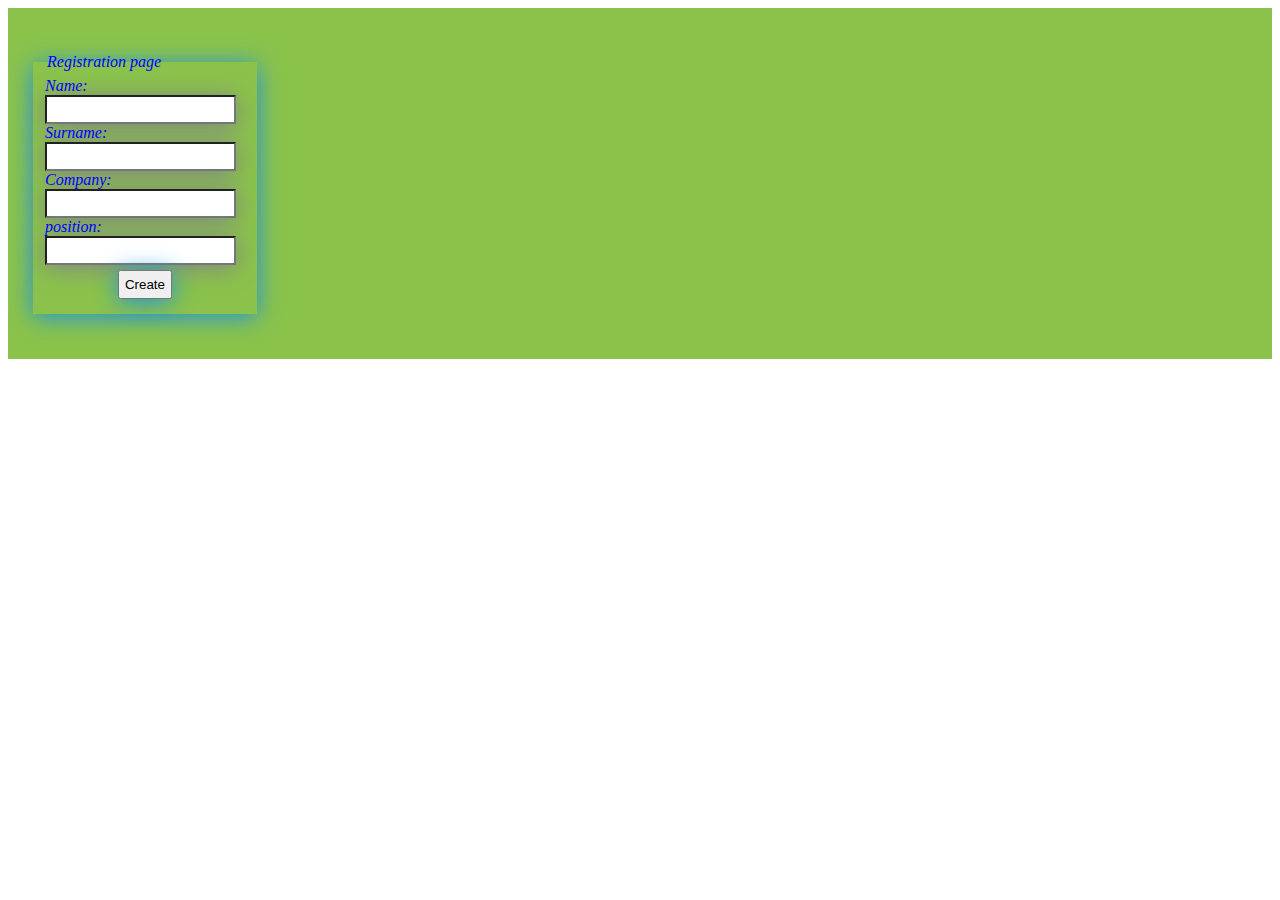
<file: homeworks/inheritance/index.html>
<!DOCTYPE html>
<html lang="en">
<head>
    <meta charset="UTF-8">
    <meta name="viewport" content="width=device-width, initial-scale=1.0">
    <meta http-equiv="X-UA-Compatible" content="ie=edge">
    <link rel="stylesheet" type="text/css" href="style.css">
    <title>Document</title>
</head>
<body>
        <div class="wrapper">
                <form>
                        <fieldset> 
                        <legend>Registration page</legend>
                        <label>
                                Name:
                                <input type="name" id="name" value="">
                         </label>
                         <label>
                                Surname:
                                    <input type="surname" id="surname" value="">
                         </label>
                        <label>
                                 Company:
                                <input type="tel" id="company" value="">
                        </label>
                        <label>
                                 position:
                                <input type="text" id="position" value="">
                            </label>
                        <input type="button" class="button"  value="Create" onclick="myFunction()" >
                
                        </fieldset>
                        
                </form>
            </div>






    <script  src="main.js"></script>
</body>
</html>
</file>
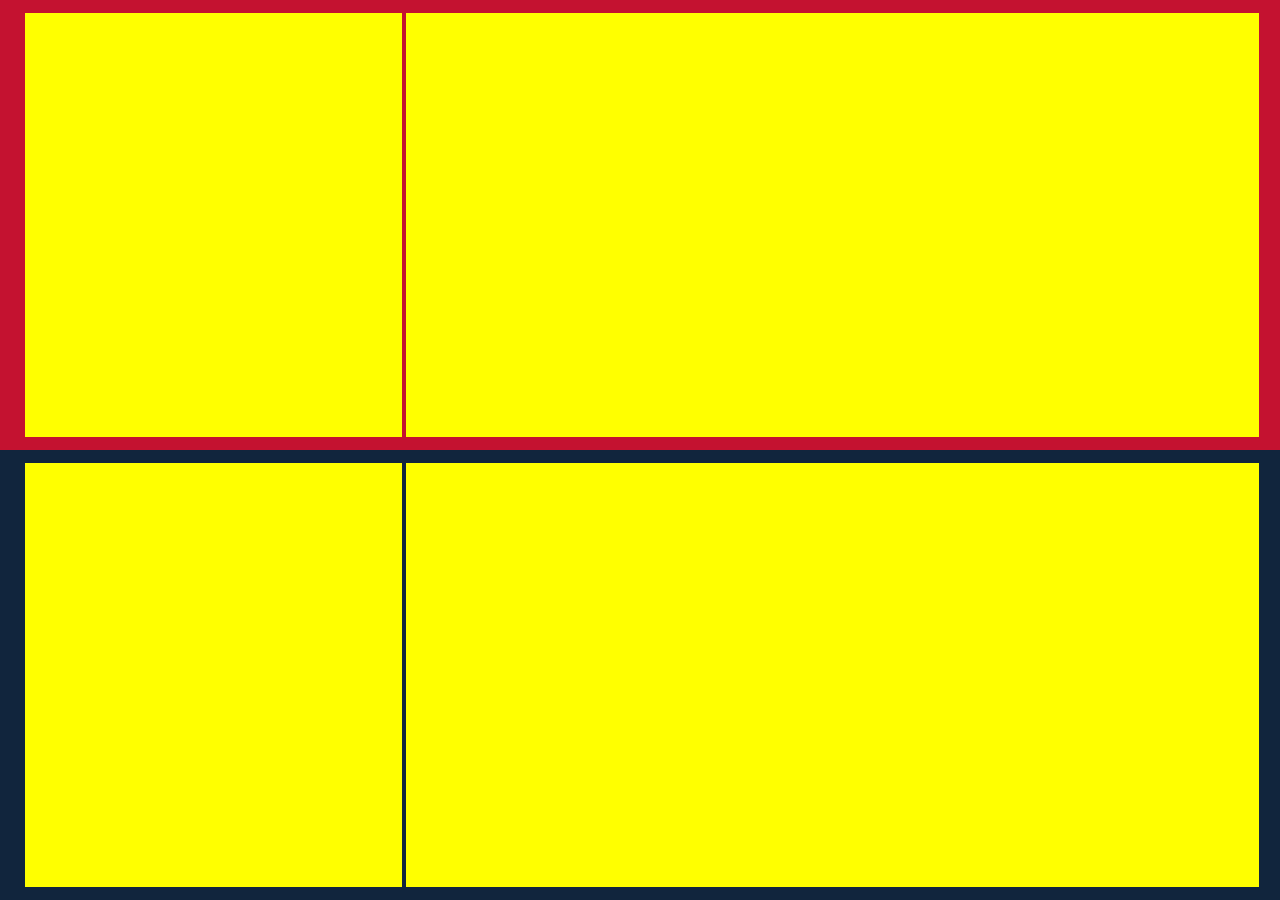
<file: index1.html>
<!DOCTYPE html>
<html lang="en">
<head>
    <meta charset="UTF-8">
    <meta name="viewport" content="width=device-width, initial-scale=1.0">
    <meta http-equiv="X-UA-Compatible" content="ie=edge">
    <link rel="stylesheet" type="text/css" href="style1.css">
    <title>Document</title>
</head>
<body>
    <div class="wrapper">
        <div class="red_container">
            <div></div>
            <div></div>
        </div>
        <div class="blue_container">
            <div></div>
            <div></div>
        </div>
    </div>
    
    
</body> 
</html>
</file>
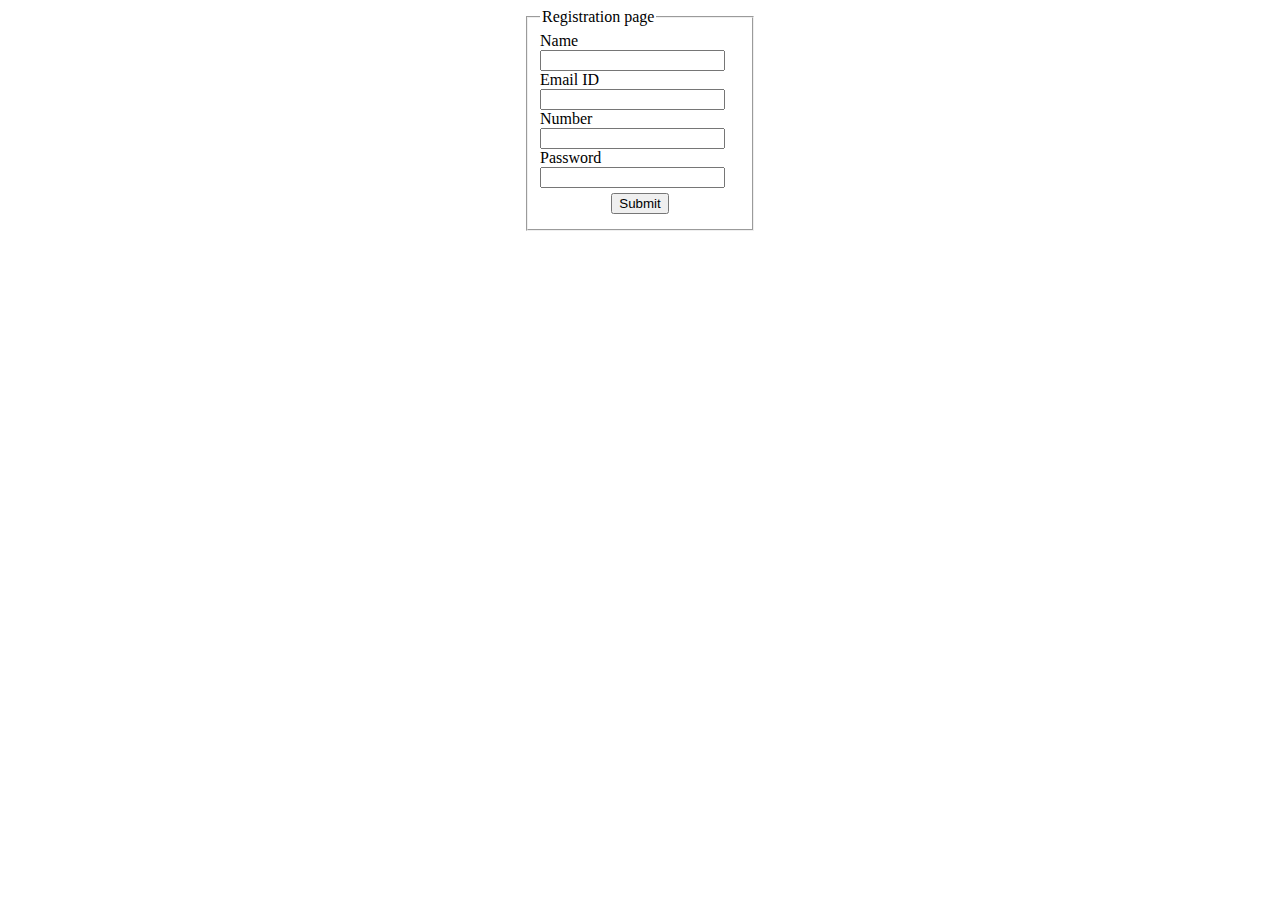
<file: index2.html>
<!DOCTYPE html>
<html lang="en">
<head>
    <meta charset="UTF-8">
    <meta name="viewport" content="width=device-width, initial-scale=1.0">
    <meta http-equiv="X-UA-Compatible" content="ie=edge">
    <link rel="stylesheet" type="text/css" href="style2.css">
    <title>Document</title>
</head>
<body>
   
<form>
        <fieldset> 
        <legend>Registration page</legend>
        <label>
                Name
                <input type="name" value="">
         </label>
         <label>
                Email ID
                    <input type="email" value="">
         </label>
        <label>
                 Number
                <input type="number" value="">
        </label>
        <label>
                 Password
                <input type="password" value="">
            </label>
        <input type="Submit" class="button"  >

        </fieldset>
        
        </form>
         
</body>
</html>
</file>
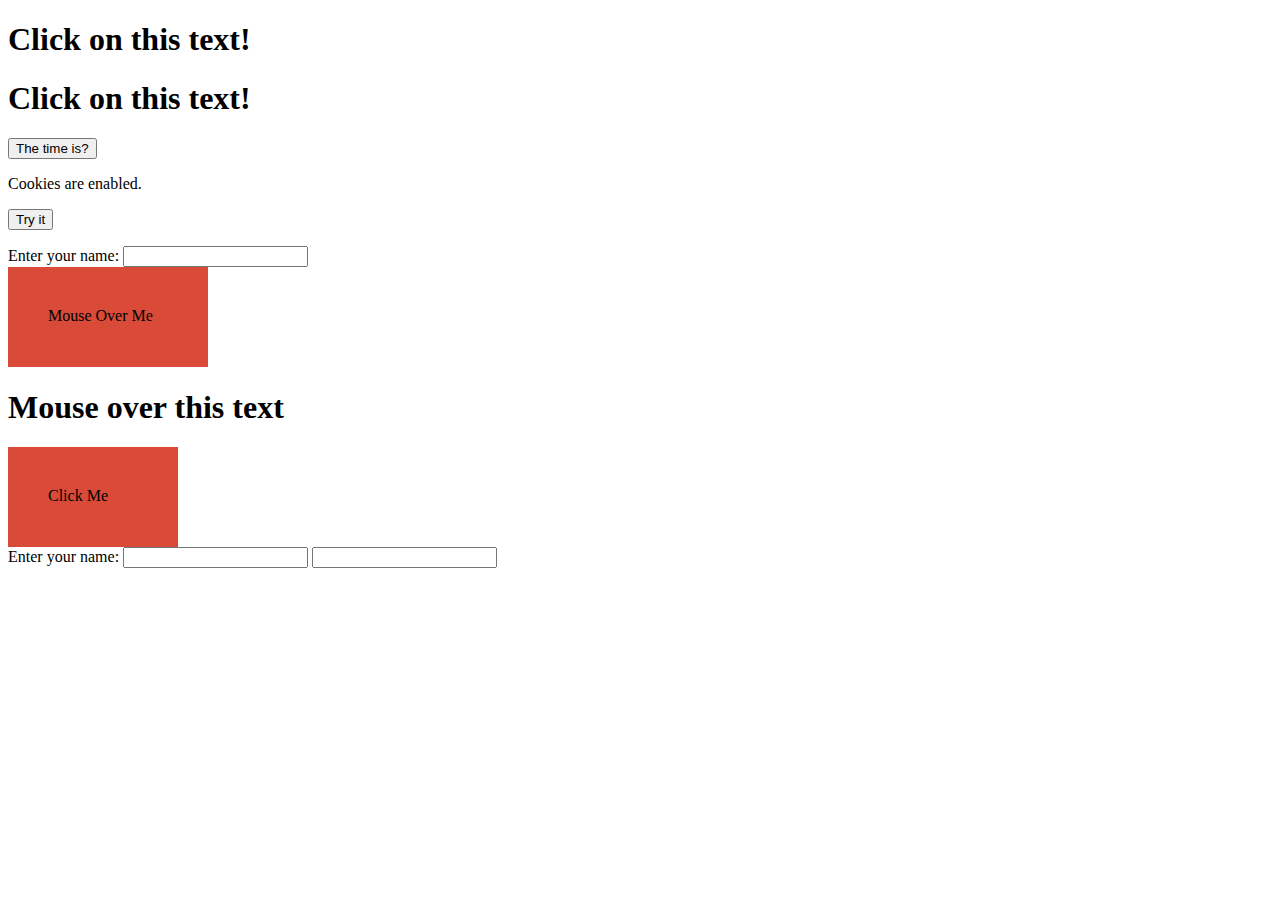
<file: events/domEvents.html>
<!DOCTYPE html>
<html>
<body onload="checkCookies()">

    <!-- example1 oclick event, version1 , version 2-->
<h1 onclick="this.innerHTML = 'Ooops!'">Click on this text!</h1>
<h1 onclick="changeText(this)">Click on this text!</h1>

 <!-- example2 displayDate funcctiony teghi kunena , erb buttony seghmenq-->
<button onclick="displayDate()">The time is?</button>
<p id="demo"></p>

 <!-- example3 karogh enq naev assign anel function html dom elementin-->
 <button id="myBtn">Try it</button>

<p id="demo1"></p>

<!-- example4 onload and onunload events , see the example on body-->

<p id="demo2"></p>

<!-- example5 onchange event-->
Enter your name: <input type="text" id="fname5" onchange="myFunction5()">

<!-- example6 onmouseover, onmouseout events, version 1, version2 -->
<div onmouseover="mOver(this)" onmouseout="mOut(this)" 
style="background-color:#D94A38;width:120px;height:20px;padding:40px;">
Mouse Over Me</div>

<h1 onmouseover="style.color='red'"
onmouseout="style.color='black'">
Mouse over this text</h1>
<!-- example7 onmousedown, onmouseup and onclick Events-->
<div onmousedown="mDown(this)" onmouseup="mUp(this)"
style="background-color:#D94A38;width:90px;height:20px;padding:40px;">
Click Me</div>

<!-- example8 onfocus Event-->
Enter your name: <input type="text" onfocus="myFunction(this)">

<!-- example9 onkeydown Event-->
<input type="text" onkeydown="myFunction()">

<!-- example0 animationend Event, see example 
https://www.w3schools.com/jsref/tryit.asp?filename=tryjsref_animationstart
-->


<!-- The addEventListener() method -->




<script>
    //example1 
    function changeText(h1) {
      h1.innerHTML = "Ooops!";
    }

//example2
function displayDate() {
  document.getElementById("demo").innerHTML = Date();
}
//example3
document.getElementById("myBtn").onclick = displayDate;

function displayDate() {
  document.getElementById("demo1").innerHTML = Date();
}

//example4 
function checkCookies() {
  var text = "";
  if (navigator.cookieEnabled == true) {
    text = "Cookies are enabled.";
  } else {
    text = "Cookies are not enabled.";
  }
  document.getElementById("demo").innerHTML = text;
}
//example5
function myFunction5() {
  var x = document.getElementById("fname5");
  x.value = x.value.toUpperCase();
}
//example6
function mOver(obj) {
  obj.innerHTML = "Thank You"
}
function mOut(obj) {
  obj.innerHTML = "Mouse Over Me"
}
//example7 
function mDown(obj) {
  obj.style.backgroundColor = "#1ec5e5";
  obj.innerHTML = "Release Me";
}

function mUp(obj) {
  obj.style.backgroundColor="#D94A38";
  obj.innerHTML="Thank You";
}
//example8 
function myFunction(x) {
  x.style.background = "yellow";
}
//example9 
function myFunction() {
  alert("You pressed a key inside the input field");
}

    </script>
</body>
</html>
</file>
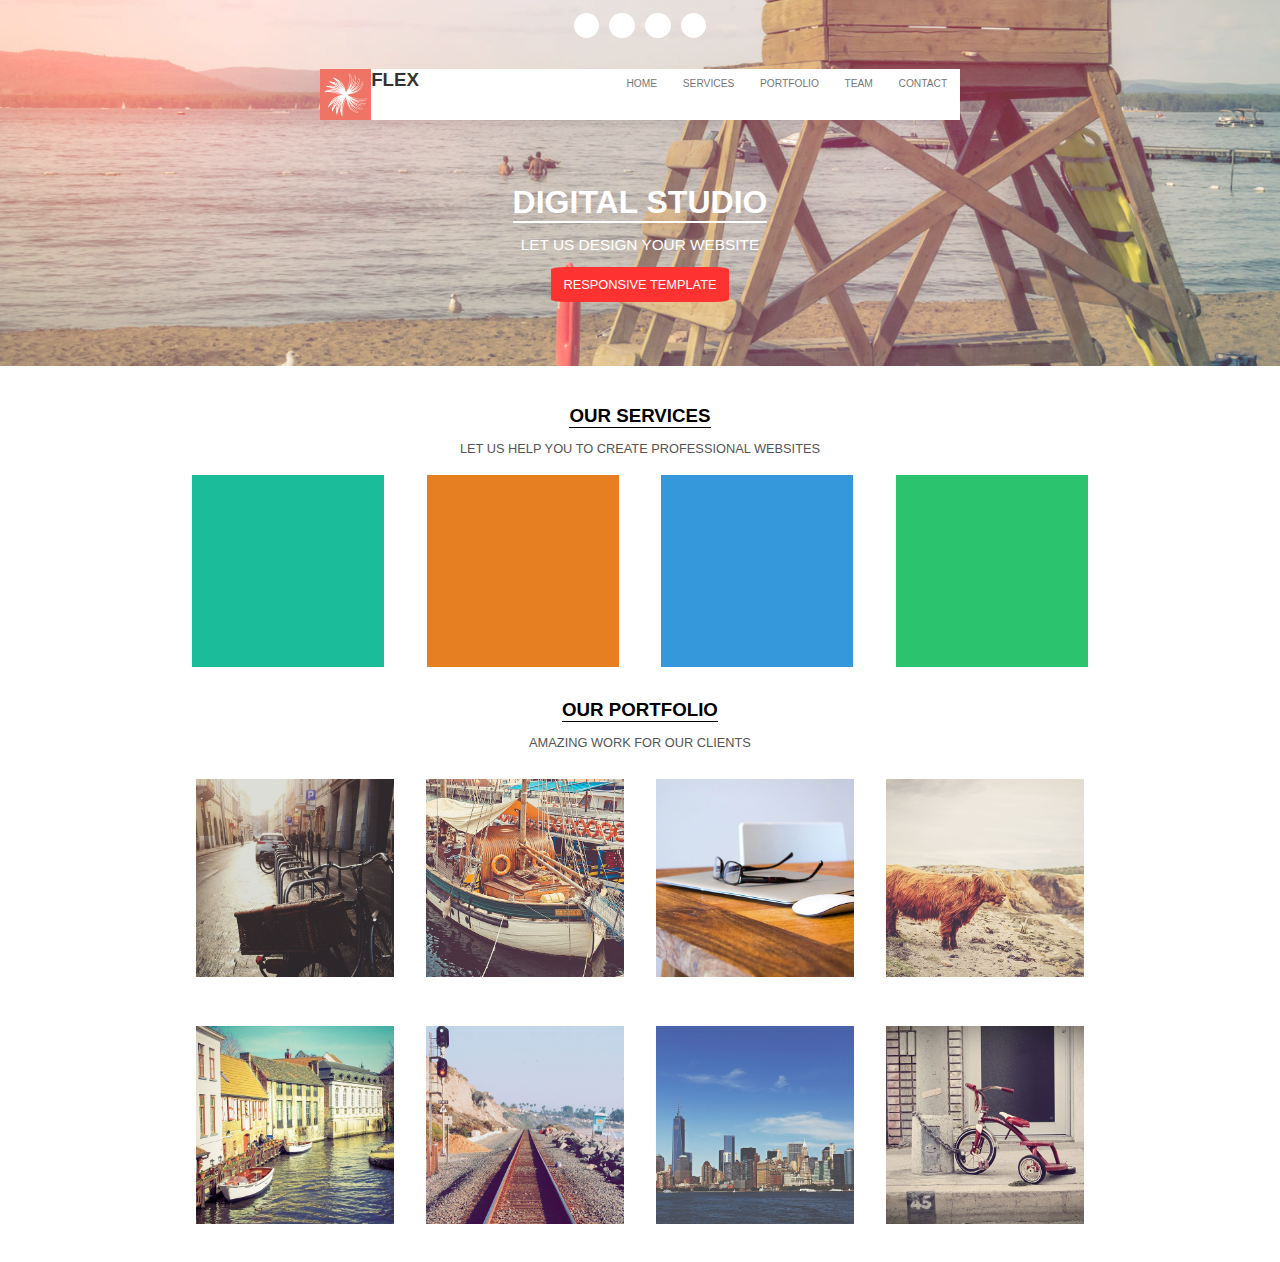
<file: New folder/index_ex.html>
<!DOCTYPE html>
<html lang="en">
<head>
    <meta charset="UTF-8">
    <meta name="viewport" content="width=device-width, initial-scale=1.0">
    <meta http-equiv="X-UA-Compatible" content="ie=edge">
    <link rel="stylesheet" href="https://cdnjs.cloudflare.com/ajax/libs/font-awesome/4.7.0/css/font-awesome.min.css">
    <link rel="stylesheet" type="text/css" href="style_ex.css"> <link rel="stylesheet" href="https://use.fontawesome.com/releases/v5.6.3/css/all.css" integrity="sha384-UHRtZLI+pbxtHCWp1t77Bi1L4ZtiqrqD80Kn4Z8NTSRyMA2Fd33n5dQ8lWUE00s/" crossorigin="anonymous">
</head>
    <title>Temp_exaples </title>
</head> 
<body>
    <div id="container">
        <div id = "header">
            <nav> </nav>
            <div id="main_menu"  onclick="showMenu()">
            </div>
            
        </div>
    
        <section>
            <h3>OUR SERVICES</h3>
            <p>LET US HELP YOU TO CREATE PROFESSIONAL WEBSITES</p>
            <div class="square_items">
                <div id="test1" onclick="decr()"> <i class="far fa-file-code"></i></div>
                <div class="test"><i class="far fa-paper-plane"></i> </div>
                <div class="test"><i class="fas fa-landmark"></i></div>
                <div class="test"><i class="fas fa-flask"></i></div>
            </div>
            <h3>OUR PORTFOLIO</h3>
            <p>AMAZING WORK FOR OUR CLIENTS</p>
            <div class="gellary"></div>
        </section>

    </div>






    <script src="main_ex.js"></script>
</body>
</html>

<!-- 460px -->
</file>
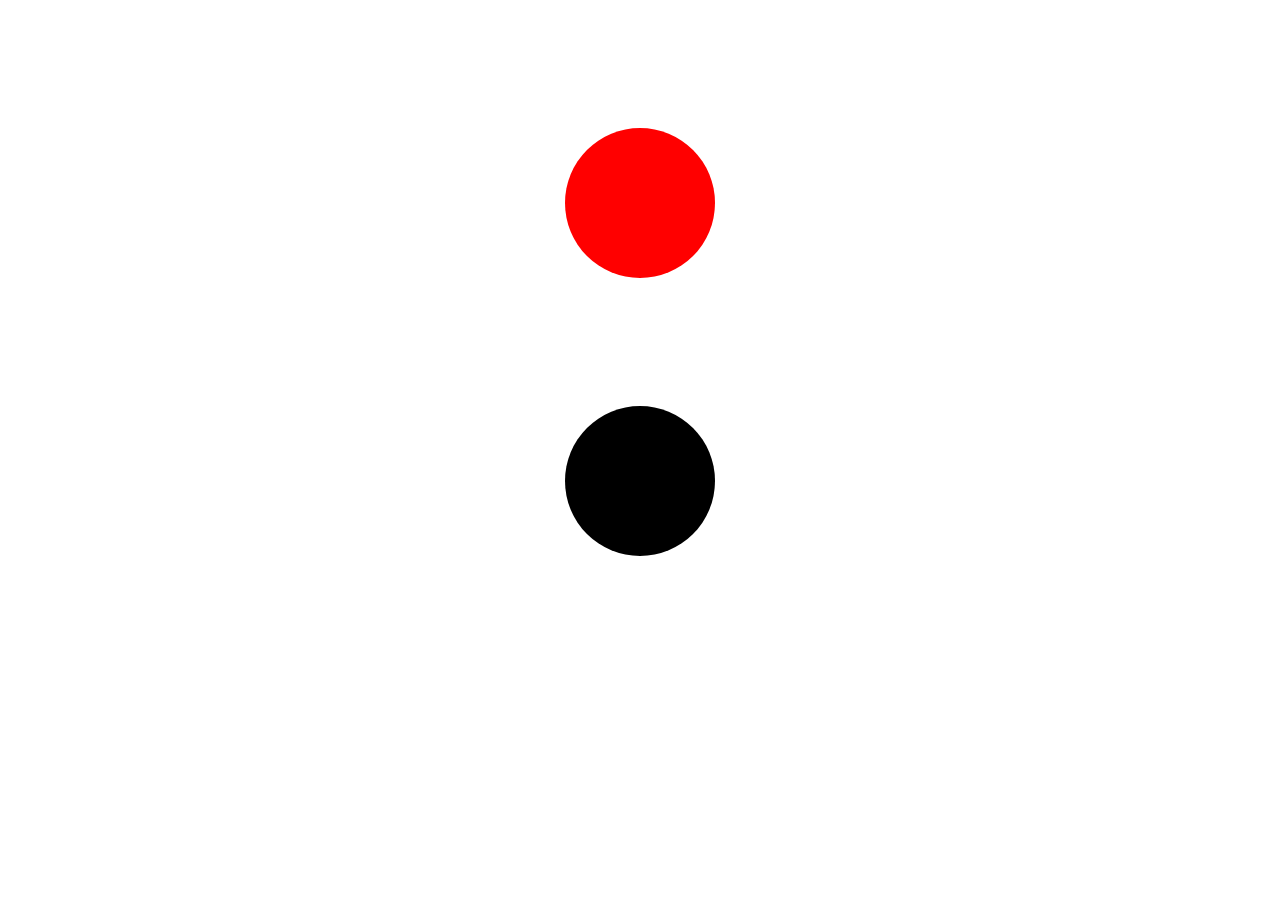
<file: homeworks/Task6animations/index6.html>
<!DOCTYPE html>
<html lang="en">
<head>
    <meta charset="UTF-8">
    <meta name="viewport" content="width=device-width, initial-scale=1.0">
    <meta http-equiv="X-UA-Compatible" content="ie=edge">
    <link rel="stylesheet" href="style6.css">
    <title>Document</title>
</head>
<body>
    <div id="red_circle" onclick="myFunction(event)"></div>
    <div id="black_circle" onclick="myFunction(event)"></div>



    <script src="main6.js"> </script>
</body>
</html>
</file>
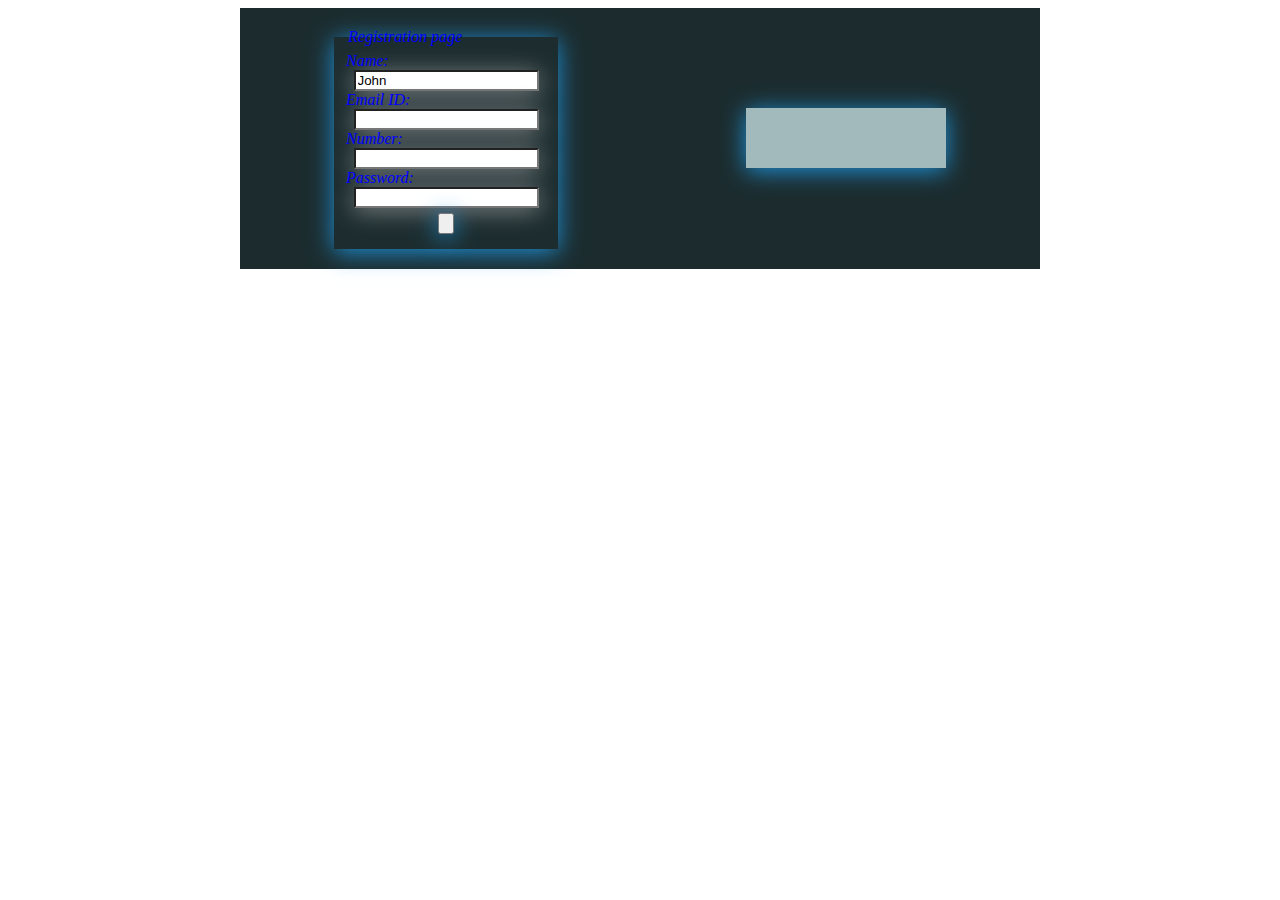
<file: homeworks/Task7forms/index7.html>
<!DOCTYPE html>
<html lang="en">
<head>
    <meta charset="UTF-8">
    <meta name="viewport" content="width=device-width, initial-scale=1.0">
    <meta http-equiv="X-UA-Compatible" content="ie=edge">
    <link rel="stylesheet" href="style7.css">
    <title>Document</title>
</head>
<body>
    <div class="wrapper">
            <form>
                    <fieldset> 
                    <legend>Registration page</legend>
                    <label>
                            Name:
                            <input type="name" id="name" value="John">
                     </label>
                     <label>
                            Email ID:
                                <input type="email" id="email" value="">
                     </label>
                    <label>
                             Number:
                            <input type="tel" id="tel" value="">
                    </label>
                    <label>
                             Password:
                            <input type="password" id="pass" value="">
                        </label>
                    <input type="button" class="button" onclick="myFunction()" >
            
                    </fieldset>
                    
                    </form>
            <div class="values">
                   
                <p id="name-1"> </p>
                <p id="email-1">  </p>
                <p id="tel-1">  </p>
                <p id="pass-1">  </p>
            </div>



    </div>





    <Script src="main7.js"></Script>
</body>
</html>
</file>
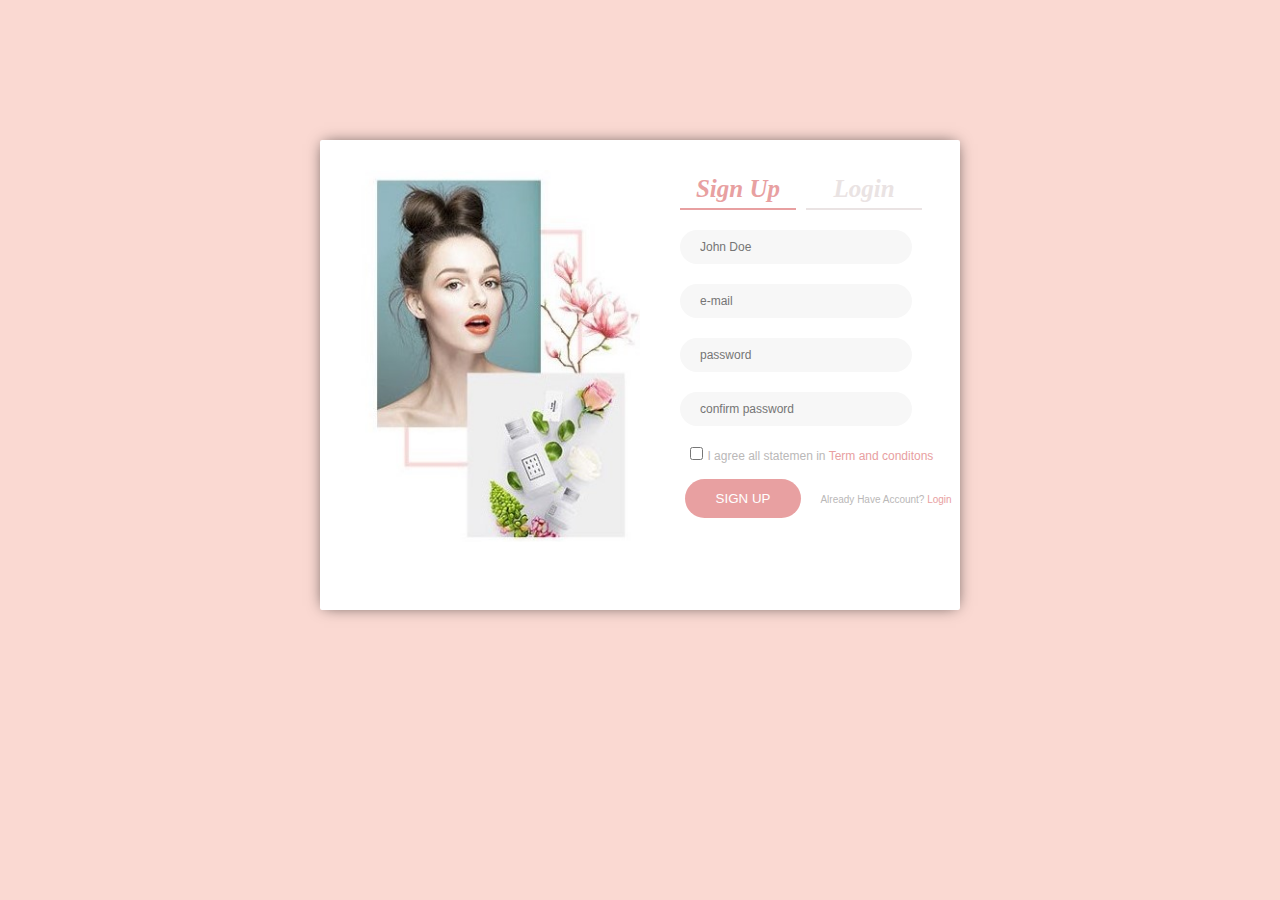
<file: homeworks/Task8 forms/index8.html>
<!DOCTYPE html>
<html lang="en">
<head>
    <meta charset="UTF-8">
    <meta name="viewport" content="width=device-width, initial-scale=1.0">
    <meta http-equiv="X-UA-Compatible" content="ie=edge">
    <link rel="stylesheet" type="text/css" href="style8.css">
    <title>forms</title>
</head> 
<body>
        <div class="main_bg">
                <div class="container">
                    <div class="first_item"></div>
                    <div class="second_item">
                            <div class="reg_form">
                                    <div class="sign_up" onclick="signUp()"><p class="signup_p">Sign Up</p> </div>
                                    <div class="Login" onclick="Login()"><p class="login_p">Login</p></div>
                            </div>
                            <div id="form_sectiion">  
                                <form id="signUp_form" >
                                    <input type="name" class="inputs" id="form_name" value="" placeholder="John Doe">
                                    <input type="email" class="inputs" id="form_email" value="" placeholder="e-mail">
                                    <p id="mess_email">e-mail not in correct format</p>
                                    <input type="password" class="inputs" id="form_psw" value="" placeholder="password"   pattern="(?=.*\d)(?=.*[a-z])(?=.*[A-Z]).{8,}" title="Must contain at least one number and one uppercase and lowercase letter, and at least 8 or more characters" required>
                                    <p id="mess_pass">Password not in correct format!!</p>
                                    <input type="password" class="inputs" id="confirm_psw" value="" placeholder="confirm password" >
                                    <span id="message">Your password and confirmation password do not match!!</span>
                                    <input type="checkbox" class="checkbox"> 
                                    <span>I agree all statemen in <a href="#"> Term and conditons</a></span>
                                    <input type="button" id="button" value="SIGN UP" onclick="validateForm()">
                                    <span class="sec_span">Already Have Account? <a href="#"> Login</a></span>
                                </form>
                                <form id="login_form">
                                        <input type="name" class="inputs" id="login_username" value="" placeholder="Username">
                                        <input type="password" class="inputs" id="login_password" value="" placeholder="Password">
                                        <p id="mess_pass2"></p>
                                        <input type="checkbox" class="checkbox"> 
                                         <span>Remember me <a href="#"> / Forget password?</a></span>
                                        <input type="button" id="button" value="Login"  onclick="validateLogin()">
    
                                </form>
                            </div>
                           
                        <p id="demo"></p>    
                </div>
                
            </div>
    <script src="main8.js"></script>
</body>
</html>
</file>
<file: homeworks/inheritance/style.css>
.wrapper {
    background-color: #8BC34A;
    display: flex;
    margin: auto;

}
legend{
    color: blue;
}
form {
    margin: 25px;
}
label {
    color:blue;
    margin: auto;
    display: block;
}

input {
    display: block;
    padding: 5px;
    box-shadow: 0px 3px 23px 0px rgba(127,132,135,1);
}
.button {
    margin: 5px auto;
    box-shadow: 0px 3px 23px 0px rgba(31,146,217,1);
}
fieldset {
    
    background-color: #a2babb03;
    box-shadow: 0px 3px 23px 0px rgba(31,146,217,1);
    border-color: #23d9e8;
    width: 200px;
    font-style: italic;
    margin: 20px auto;
    border: none;
}

.values {
    background-color: #a2babb;
    width: 200px;
    height: 60px;
    box-shadow: 0px 3px 23px 0px rgba(31,146,217,1);
    border: none;
    margin: auto;
    

}
</file>
<file: style1.css>
html, body, .wrapper {
    width: 100%;
    height: 100%;
}
body{
    margin:0;
    background: lightblue;
}
.wrapper > div{
    padding: 1%;
    box-sizing: border-box;
}
.wrapper > div:first-child {
    background:#c41230;
    width: 100%;
    height: 50%;
}
.wrapper > div:last-child{
    background: #11253d;
    width: 100%;
    height: 50%;
}
.red_container>div:first-child {
    width: 30%;
    background: yellow;
    height: 100%;
    display: inline-block;
    margin-left: 1%;

}
.red_container>div:last-child{
    width: 68%;
    background: yellow;
    height: 100%;
    display: inline-block;
}
.blue_container>div:first-child {
    width: 30%;
    background: yellow;
    height: 100%;
    display: inline-block;
    margin-left: 1%;

}
.blue_container>div:last-child{
    width: 68%;
    background: yellow;
    height: 100%;
    display: inline-block;
}
</file>
<file: style2.css>
label {
    display: block;
}
input {
    display: block;
}
.button {
    margin: 5px auto;
}
fieldset {
    width: 200px;
   
    margin: 0 auto;
}
</file>
<file: New folder/style_ex.css>
*{
    padding: 0;
    margin: 0;
    box-sizing: border-box;
    list-style-type: none;
    text-decoration: none;
}
html, body{
    width: 100%;
    font-family: Arial, Helvetica, sans-serif;
}
#container {
    width: 100%;
}
#header{
        /* height: 26vw; */
        background: url('images/slide1.jpg');
        opacity: 0.8;
        background-size: cover;
        display: flex;
        justify-content: flex-start;
        flex-direction: column;
        align-items: center;
}

.nav{
    display: flex;
    justify-content: space-between;
    align-items: center;
    width: 80%;
    height: 4vw;
}

.social_icon{
    display: flex;
    justify-content: center;
    width: 30vw;
    margin: auto;

}
.social_icon span {
    padding: 10px;
    font-size: 0.8vw;
    background: white;
    width: 2vw;
    height: 2vw;
    margin-right: 5px;
    margin-left: 5px;
    border-radius: 50%;
    display: flex;
    justify-content: center;
    align-items: center;

}
#main_menu {
    display: flex;
    width: 50vw;
    background: white;
    margin-top: 2vh;
}
.logo{
    width: 4vw;
    height: 4vw;
    background-image: url('images/logo.png');
    background-size: cover;
}

 header h3{
    font-size: 2vw;
    color: red;
    margin-left: 0.5vw;
    margin-top: 1vw
}
.menu_list {
    height: 100%;
    flex-grow: 2;
    display: flex;
    justify-content: flex-end;
    padding-left: 3vw;
    

}

.menu_list>li{
    height: 100%;
    border-top: 2px solid transparent;
    display: flex;
    transition: 0.3;
    justify-content: center;
    align-items: center;
}
.menu_list a{
    display: inline-block;
    padding: 0.5vw 1vw;
    color: #555;
    font-size: 0.8vw;
}
.menu_list a:hover{
    color: orange;
    border-top: 2px solid orange; 
}
#header>h2{
    color: white;
    font-size: 2.5vw;
    border-bottom: 2px solid white;
    margin-top: 5vw;
}
#header>p{
    font-size: 1.2vw;
    color: white;
    margin-top: 1vw;
}
#header>button{
    font-size: 1vw;
    color: white;
    background: red;
    padding: 0.8vw 1vw;
    border: none;
    border-radius: 8%;
    margin-top: 1vw;
    margin-bottom: 5vw;
}
section{
    
    display: flex;
    flex-direction: column;
    justify-content: center;
    align-items: center;
    margin-top: 2vw;
    padding-top: 1vw;
}

section>h3{
    border-bottom: 1px solid black;
}
section>p{
    color: #555;
    font-size: 1vw;
    margin-top: 1vw;
}
section>.square_items{
    width: 70%;
    display: flex;
    justify-content: space-between;
    margin-top: 1.5vw;
    margin-bottom: 1.5vw;
    padding-bottom: 1vw;
}
section>.square_items>*{
    font-size: 2vw;
    width: 15vw;
    height: 15vw;
    color: white;
    display: flex;
    justify-content: center;
    align-items: center;
}
section>.square_items>*:nth-child(1){
    background: #1BBC9A;
}
section>.square_items>*:nth-child(2){
    background: #E67F22;
}
section>.square_items>*:nth-child(3){
    background: #3598DB;
}
section>.square_items>*:nth-child(4){
    background: #2BC36D;
}
.gellary{
    margin-top: 1.5vw;
    width: 71%;
    flex-direction: row;
    flex-wrap: wrap;
    justify-content: space-between;
    display: flex;

}
#test1 p  {
    display: none;
}

.gellary>div{
    margin: 10px;
    display: flex;
    justify-content: space-between;
    width: 15.5vw;
    height: 15.5vw;
    background-size: cover;
    margin-bottom: 3vw;

}
@media only screen and (max-width: 720px){
    section>p{
        font-size: 2vw;
    }
    section>.square_items{
        flex-wrap: wrap;
        justify-content: center;
        flex-direction: row;
        width: 70vw;
    }
    section>.square_items>*{
        width: 23vw;
        display: flex;
        margin: 1.5vw;
        padding-bottom: 1vw;
    }

    .gellary>div{
    width: 30vw;
    height: 23vh;
}


}

@media only screen and (max-width: 500px) {
    .social_icon span{
        font-size: 2vw;
        width: 6vw;
        height: 6vw;
        margin-bottom: 12vh;
    }
    #header{
        width: 72%;
        padding: 5px;
        margin: 5px;
        margin: auto;
    }
    nav{
        height: 9vw;
        position: relative;
    }
    #main_menu .logo{
        width: 9vw;
        height: 9vw;
    }
    nav>h3{
        font-size: 6vw;
    }
    #main_menu .menu_list{
        display: none;
        flex-direction: row;
        justify-content: center;
        width: 9vw;
        height: auto;
        top: 103%;
        background: white;
        padding-left: 0;
        position: absolute;
    }
    #main_menu {
        width: 9vw;
        min-height: 5vh;
    }
    #main_menu h3{
        display: none;
        font-size: 2vw;
        color: red;
        /* text-align: center; */
        margin-left: 2.5vw;
        margin-top: 2.5vw;
    }
    header>p{
        font-size: 2.5vw;
        margin-top: 1.5vw;
    }
    
      
    
    header>button{
        font-size: 3vw;
        margin-top: 6vw;
        width: 30vw;
        margin-bottom: 5vw;
    }
    section>p{
        font-size: 2vw;
    }
    section>.square_items{
        flex-wrap: wrap;
        justify-content: center;
        flex-direction: column;
    }
    section>.square_items>*{
        font-size: 6vw;
        width: 70vw;
        height: 70vw;

        margin-bottom: 3vw;
    }
    .gellary{
        flex-direction: column;
        justify-content: center
    }
    .gellary>div{
        width: 70vw;
        height: 70vw;
        margin-bottom: 3vw;
    }
}
</file>
<file: homeworks/Task6animations/style6.css>
#red_circle { 
    position: relative;
    width: 150px;
    height: 150px;
    background-color: red;
    border-radius: 50%;
    animation-duration: 4s;
    margin: 10% auto;
    animation-fill-mode: forwards;
}
#black_circle {
    position: relative;
    width: 150px;
    height: 150px;
    margin: 10% auto;
    background-color: black;
    border-radius: 50%;
    animation-duration: 4s;
    animation-fill-mode: forwards;
}

body {
    margin: 0%;
    height: 100%;
    width: 100%;
}


@keyframes example_1 {
    0%   { left:0; top:0 }
    25%  { left:200px; top:0 }
    50%  { left:200px; top:300px; }
    75%  { left:0px; top:300px; }
    100% { left:0px; top:300px; }
}
@keyframes example_2 {
    0%   { right:0; top:0 }
    25%  { right:200px; top:0 }
    50%  { right:200px; top:-300px; }
    75%  { right:0px; top:-300px; }
    100% { right:0px; top:-300px; }
}

}
</file>
<file: homeworks/Task7forms/style7.css>
.wrapper {
    background-color: rgb(28, 44, 46);
    width: 800px;
    display: flex;
    margin: auto;

}
legend{
    color: blue;
}
form {
    margin: auto;
}
label {
    color:blue;
    margin: auto;
    display: block;
}

input {
    margin: auto;
    display: block;
    box-shadow: 0px 3px 23px 0px rgba(127,132,135,1);
}
.button {
    margin: 5px auto;
    box-shadow: 0px 3px 23px 0px rgba(31,146,217,1);
}
fieldset {
    
    background-color: #a2babb03;
    box-shadow: 0px 3px 23px 0px rgba(31,146,217,1);
    border-color: #23d9e8;
    width: 200px;
    font-style: italic;
    margin: 20px auto;
    border: none;
}

.values {
    background-color: #a2babb;
    width: 200px;
    height: 60px;
    box-shadow: 0px 3px 23px 0px rgba(31,146,217,1);
    border: none;
    margin: auto;
    

}
</file>
<file: homeworks/Task8 forms/style8.css>
*{
    padding: 0;
    margin: 0;
    box-sizing: border-box;
    list-style-type: none;
    text-decoration: none;
}
html, body{
    width: 100%;
    background-color: #fad9d2;
    font-family: Arial, Helvetica, sans-serif;
}

.main_bg {
    width: 100%;
    display: flex;
    height: 750px;
    max-height: 1000px;

}
.container{
    box-sizing: border-box;
    display: flex;
    width: 50%;
    min-height: 470px;
    background-color: #ffffff;
    margin: auto; 
    box-shadow: 0px 0px 15px -4px rgba(0,0,0,0.75);
    border-radius: 2px;
    justify-content: flex-start;
    flex-direction: row;
    
}
#login_form{
    display: none;

}
.first_item {

    background-image: url("images/pic.jpg");
    background-size: contain;
    background-repeat: no-repeat;
    width: 50%;
    margin: 30px 0 30px 30px;
}
.second_item {
    width: 50%;
    margin: 30px 0 30px 30px;
}
.reg_form {
    display: flex;
    flex-direction: row;

}
.sign_up p {
    font-size: 25px;
    font-style: italic;
    color: #e8a0a1;
    font-family: serif;
    text-align:center;
    font-weight: 700;
}
.sign_up{
    cursor: pointer;
    margin-left: 10px;
    width: 40%;
    border-bottom: 2px solid #e8a0a1;
    padding: 5px;
}
.Login {
    cursor: pointer;
    margin-left: 10px;
    width: 40%;
    border-bottom: 2px solid  #eae3e3;
    padding: 5px;

}
.Login p {
    font-size: 25px;
    font-style: italic;
    color: #eae3e3;
    font-family: serif;
    text-align:center;
    font-weight: 700;
}
.inputs {
    outline: none;
    display: block;
    width: 80%;
    font-size: 12px;
    margin:  20px 10px;
    border: none;
    padding:  10px 10px 10px 20px;
    background-color: #f7f7f7;
    border-radius: 30px;
}
.checkbox{
    margin-left: 20px;

}
a {
    color: #e8a0a1
}
a:hover{
    text-decoration: underline;
}
span {
    font-size: 12px;
    line-height: 12px;
    color: #bab8b8;
}

#button {
    outline: none;
    background-color: #e8a0a1;
    border-radius: 21px;
    width: 40%;
    color: white;
    padding: 12px;
    border: none;
    margin: 15px;
    transition: .3s;
    cursor: pointer;
}
#button:hover{
    text-decoration: underline;
    
}

.sec_span {
    font-size: 10px;
}


@media only screen and (max-width: 745px){
    .container {
        flex-direction: column;

    }
    .first_item{
        height: 300px;
        width: 80%;
        margin: auto;
    }
    .second_item {
        width: 80%;
        margin: auto;

    }
}

#message {
        display: none;
        background: #f7f7f7;
        border-radius: 14px;
        color: #e8a0a1;
        position: relative;
        line-height: 20px;
        padding: 5px;
        margin-top: 10px;
        font-size: 12px;
        font-style: italic;
    }
#mess_email {
        display: none;
        width: 160px;
        margin-left: 10px;
        background: #f7f7f7;
        border-radius: 14px;
        color: #e8a0a1;
        position: relative;
        line-height: 20px;
        padding: 5px;
        margin-top: 10px;
        font-size: 12px;
        font-style: italic;
}
#mess_pass {
    display: none;
        width: 180px;
        margin-left: 10px;
        background: #f7f7f7;
        border-radius: 14px;
        color: #e8a0a1;
        position: relative;
        line-height: 20px;
        padding: 5px;
        margin-top: 10px;
        font-size: 12px;
        font-style: italic;

}
#mess_pass2 {
    display: none;
        width: 180px;
        margin-left: 10px;
        background: #f7f7f7;
        border-radius: 14px;
        color: #e8a0a1;
        position: relative;
        line-height: 20px;
        padding: 5px;
        margin-top: 10px;
        font-size: 12px;
        font-style: italic;

}
</file>
